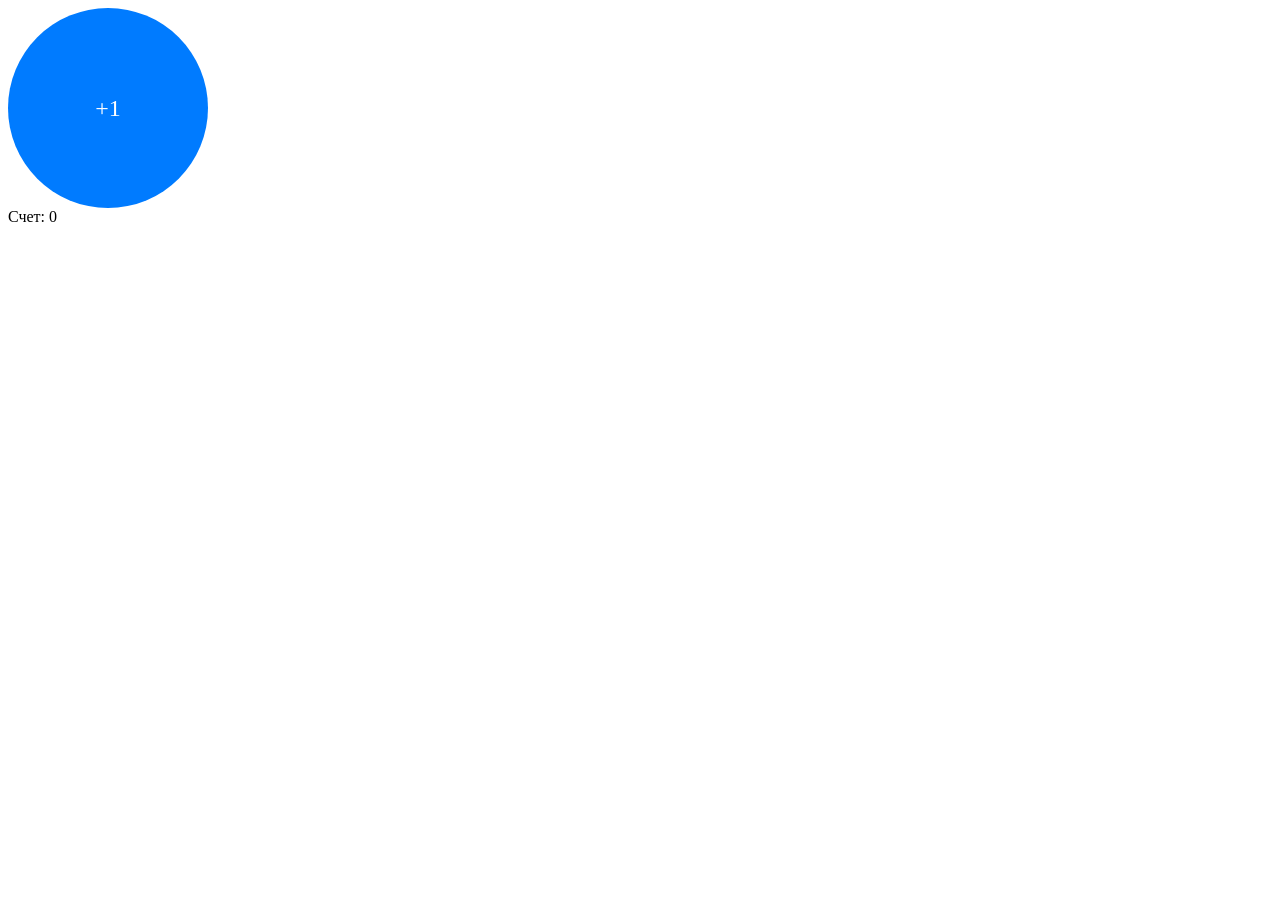
<file: boost.html>
<!DOCTYPE html>
<html lang="ru">
<head>
    <meta charset="UTF-8">
    <meta name="viewport" content="width=device-width, initial-scale=1.0">
    <title>Бустеры</title>
    <style>
        #clickArea {
            display: flex;
            justify-content: center;
            align-items: center;
            width: 200px;
            height: 200px;
            border-radius: 50%;
            background-color: #007bff;
            font-size: 24px;
            color: white;
            cursor: pointer;
            user-select: none;
            transition: 0.3s;
        }
    </style>
</head>
<body>

<div id="clickArea">+1</div>
<div id="score">Счет: 0</div>
<div id="boostButton" style="margin-top: 20px; display: none;">
    <button id="buyBoost">Купить Бустер (500 кликов)</button>
</div>

<script>
    const clickArea = document.getElementById('clickArea');
    const scoreDisplay = document.getElementById('score');
    const boostButton = document.getElementById('boostButton');
    const buyBoost = document.getElementById('buyBoost');
    
    let score = 0;

    clickArea.addEventListener('click', async () => {
        score++;
        scoreDisplay.textContent = Счет: ${score};

        // Отправка данных на сервер
        await fetch('/increment', {
            method: 'POST',
            headers: {
                'Content-Type': 'application/json',
            },
            body: JSON.stringify({ score }),
        });

        // Проверка, можно ли купить бустер
        if (score >= 500) {
            boostButton.style.display = 'block';
        }
    });

    buyBoost.addEventListener('click', async () => {
        if (score >= 500) {
            score -= 500; // Уменьшаем счет на 500
            scoreDisplay.textContent = Счет: ${score};
            
            // Отправка данных на сервер для обновления счета
            await fetch('/buyBoost', {
                method: 'POST',
                headers: {
                    'Content-Type': 'application/json',
                },
                body: JSON.stringify({ score }),
            });

            // Скрыть кнопку после покупки
            boostButton.style.display = 'none';
        } else {
            alert("Недостаточно кликов для покупки бустера!");
        }
    });
</script>

</body>
</html>
</file>
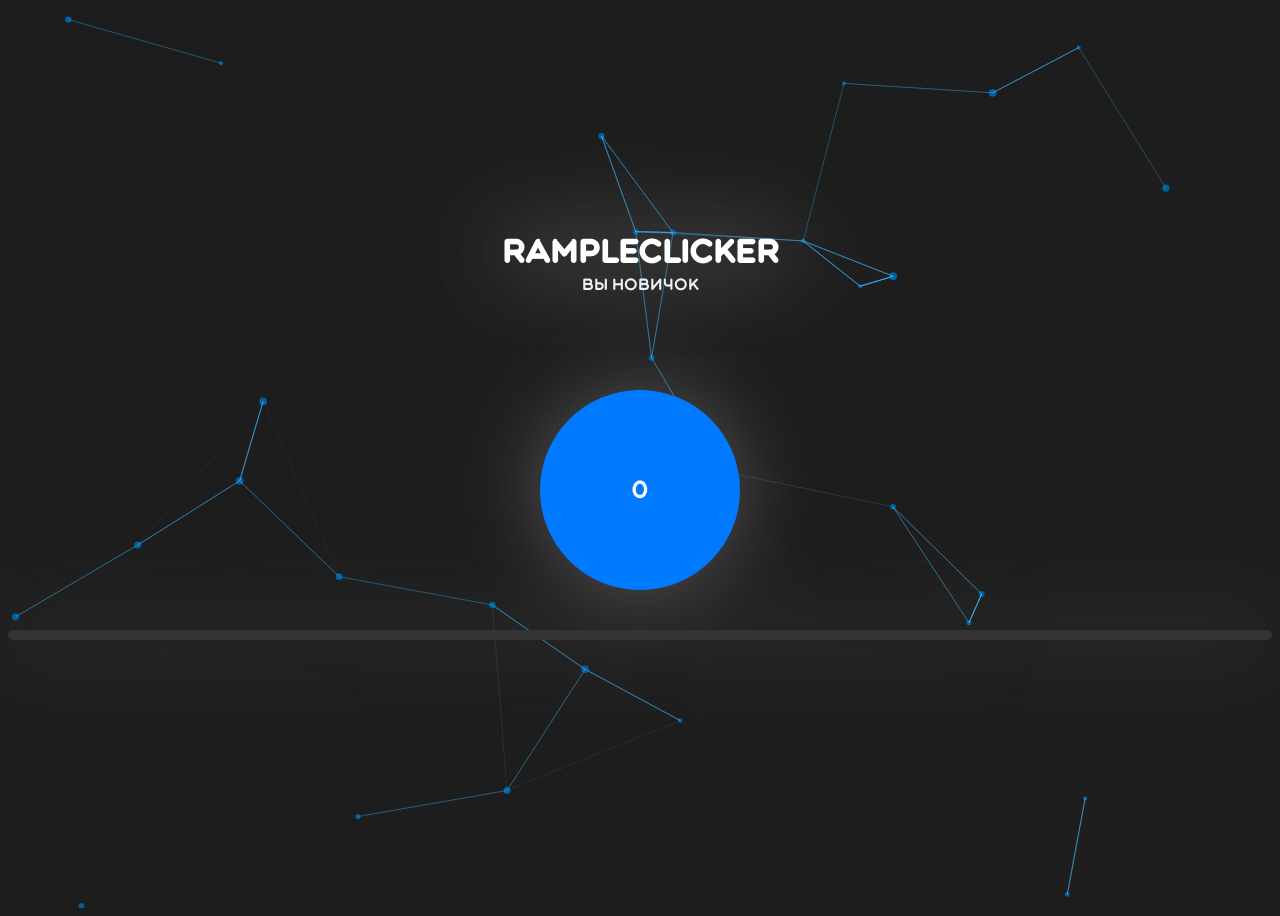
<file: clicker.html>
<!DOCTYPE html>
<html lang="ru">
<head>
    <meta charset="UTF-8">
    <meta name="viewport" content="width=device-width, initial-scale=1.0">
    <title>Кликер</title>

</head>
<body>
    <canvas id="canvas"></canvas>
    <div id="startScreen" class="noselect">
        <input type="text" id="nameInput" placeholder="Введите ваше имя">
        <button id="submitName">Начать</button>
    </div>
    <div id="titleDisplay" class="noselect">Новичок</div>
    <h1 id="nameGame">RampleClicker</h1>
    <audio id="myAudio" preload="auto">
        <source src="https://assets.mixkit.co/active_storage/sfx/1120/1120-preview.mp3" type="audio/mpeg">
    </audio>
    <audio id="myAudio2" preload="auto">
        <source src="https://assets.mixkit.co/active_storage/sfx/2575/2575-preview.mp3" type="audio/mpeg">
    </audio>
    <div id="clickArea" class="noselect">
        0
    </div>
    <div class="progressBar">
        <div class="progressBarFill" id="progressFill"></div>
        <div class="progressBarText" id="progressText">0%</div>
    </div>
    
<style>
#canvas, #text {
	position: absolute;
	display: block;
	top: 0;
	left: 0;
	z-index: -1;
    filter: drop-shadow(0 0 100px #555);
}
#text {
  min-height: 100vh;
  width: 100vw;
  z-index: 1;
  color: #bd2020;
  text-transform: uppercase;
  font-size: 8vmin;
  display: flex;
  align-items: center;
  justify-content: center;
  text-align: center;
  filter: drop-shadow(0 0 40px #555);
}
            .noselect {
  -webkit-touch-callout: none; /* iOS Safari */
    -webkit-user-select: none; /* Safari */
     -khtml-user-select: none; /* Konqueror HTML */
       -moz-user-select: none; /* Old versions of Firefox */
        -ms-user-select: none; /* Internet Explorer/Edge */
            user-select: none; /* Non-prefixed version, currently
                                  supported by Chrome, Edge, Opera and Firefox */
}
        #nameGame{
            filter: drop-shadow(0 0 40px #555);
            position: relative;
            bottom:100px;
            font-family: "MultiRound Pro";
        }
        body {
            animation: fadeIn 0.5s ease-in-out; /* 0.5s - продолжительность анимации */
            filter: drop-shadow(0 0 40px #555);
            display: flex;
            justify-content: center;
            align-items: center;
            height: 100vh;
            background-color: #1e1e1e;
            color: white;
            font-family: Arial, sans-serif;
            flex-direction: column;
            overflow: hidden;
            -webkit-touch-callout: none; /* iOS Safari */
    -webkit-user-select: none; /* Safari */
     -khtml-user-select: none; /* Konqueror HTML */
       -moz-user-select: none; /* Old versions of Firefox */
        -ms-user-select: none; /* Internet Explorer/Edge */
            user-select: none; /* Non-prefixed version, currently
                                  supported by Chrome, Edge, Opera and Firefox */
        }
        #startScreen, #mainScreen {
            display: none;
            justify-content: center;
            align-items: center;
            flex-direction: column;
            width: 100%;
        }
        #titleDisplay{
            position: relative;
            bottom: 20px;
            font-family: "MultiRound Pro";
        }
        #nameInput {
            padding: 15px 30px;
            font-size: 24px;
            border: none;
            border-radius: 5px;
            margin-bottom: 20px;
            background-color: #282828;
            color: white;
        }
        .animation {
    font-size: 2em;
    color: rgb(255, 255, 255);
    pointer-events: none; /* Чтобы не мешало кликам */
    transition: transform 0.5s ease, opacity 0.5s ease;
    position: absolute;
    font-family: "MultiRound Pro";
}

        #clickArea {
            display: flex;
            justify-content: center;
            align-items: center;
            width: 200px;
            height: 200px;
            border-radius: 50%;
            background-color: #007bff;
            position: relative;
            font-size: 24px;
            color: white;
            text-align: center;
            line-height: 200px;
            user-select: none;
            transition: 0.3s;
            cursor: pointer;
            -webkit-tap-highlight-color: transparent; /* Убираем синюю зону в Chrome и Safari */
            font-family: "MultiRound Pro";
            /* Применяем анимацию */
        }
        #clickArea:hover {
            background-color: #278fff;
            box-shadow: 0 0 20px rgb(86, 97, 255);
        }
        #clickArea:active {
          transform: scale(1.1);
        }
        @font-face {
	font-family: 'Multiround Pro'; 
	src: url("/Multiround Pro.otf");
}
@keyframes fadeIn {
    from {
        opacity: 0;
        transform: scale(0.8); /* Начальное состояние: уменьшенный размер */
    }
    to {
        opacity: 1;
        transform: scale(1); /* Конечное состояние: нормальный размер */
    }
}
        .progressBar {
            width: 100%;
            height: 10px;
            background-color: #333;
            border-radius: 5px;
            margin-top: 20px;
            position: relative;
            overflow: hidden;
            position: relative;
            bottom: -20px;
        }
        .progressBarFill {
            height: 100%;
            background-color: #007bff;
            width: 0%;
            border-radius: 5px;
            transition: width 0.5s ease;
        }
</style>

<script>

let count = 0;
const audio = document.getElementById('myAudio');
const clickArea = document.getElementById('clickArea');
const nameInput = document.getElementById('nameInput');
const submitNameButton = document.getElementById('submitName');
const audio2 = document.getElementById('myAudio2');

// Проверка имени в localStorage при загрузке страницы
window.onload = () => {
    const username = localStorage.getItem('userName');
    if (username) {
        loadClicks(username);
        document.getElementById('startScreen').style.display = 'none';
        clickArea.style.display = 'block';
        document.querySelector('.progressBar').style.display = 'block'; 
    }
};

submitNameButton.addEventListener('click', () => {
    const username = nameInput.value.trim();
    if (username) {
        localStorage.setItem('userName', username); // Сохраняем имя пользователя
        loadClicks(username);
        document.getElementById('startScreen').style.display = 'none';
        clickArea.style.display = 'block';
        document.querySelector('.progressBar').style.display = 'block'; 
    } else {
        alert('Пожалуйста, введите ваше имя!');
    }
});

function loadClicks() {
    const username = localStorage.getItem('userName'); // Получаем имя пользователя
    const savedClicks = localStorage.getItem(username); // Загружаем количество кликов по имени
    count = savedClicks ? parseInt(savedClicks) : 0; // Если есть сохраненные клики, загружаем их
    updateDisplay(); // Обновляем отображение
}

function saveClicks(username) {
    localStorage.setItem(username, count); // Сохраняем клики по имени
}

let previousTitle = ''; // Переменная для хранения предыдущего звания

function incrementAndPlaySound() {
    count + 1;
    const username = localStorage.getItem('userName'); // Получаем имя пользователя
    audio.currentTime = 0; 
    audio.play().catch(error => console.error("Ошибка воспроизведения:", error));
    saveClicks(username); // Сохраняем клики
    updateDisplay(); // Обновляем отображение
}

function updateDisplay() {
    clickArea.textContent = count;
    let title = '';
    let nextLevelThreshold;

    // Определение текущего звания и порога для следующего уровня
    if (count < 100) {
        title = 'Вы Новичок';
        nextLevelThreshold = 100;
        
    } else if (count < 500) {
        title = 'Вы Хороший игрок';
        nextLevelThreshold = 500;
    } else if (count < 1000) {
        title = 'Вы Опытный игрок';
        nextLevelThreshold = 1000;
    } else if (count < 1500) {
        title = 'Вы Мастер';
        nextLevelThreshold = 1500;
    } else {
        title = 'Вы Миллиардер';
        nextLevelThreshold = Math.floor(count / 100) * 100 + 100; // Каждые 100 снизу
    }

    // Проверяем, изменилось ли звание
    if (title !== previousTitle) {
        // Если звание изменилось, воспроизводим звук
        audio2.currentTime = 0; 
        audio2.play().catch(error => console.error("Ошибка воспроизведения:", error));
        previousTitle = title; // Обновляем предыдущее звание
    }

    // Вычисляем заполняемость прогресс-бара
    const progressValue = Math.min((count / nextLevelThreshold) * 100, 100); // Процентное соотношение

    // Обновляем прогресс-бар
    document.getElementById('progressFill').style.width = progressValue + '%';
    document.getElementById('progressText').textContent = Math.floor(progressValue) + '%';
    
    // Отображаем звание
    document.getElementById('titleDisplay').textContent = title;
}

// Вызываем loadClicks при загрузке страницы
window.onload = function() {
    loadClicks();
};



// Обработчик клика по области
clickArea.addEventListener('click', (e) => {
    count++; // Увеличиваем количество тапов
    incrementAndPlaySound(); // Вызываем функцию по увеличению и воспроизведению звука
    createAnimation(e.clientX, e.clientY); // Создаем анимацию
});
clickArea.addEventListener('dblclick', function() {
    count++; // Увеличиваем количество тапов
    incrementAndPlaySound(); // Вызываем функцию по увеличению и воспроизведению звука
    createAnimation(e.clientX, e.clientY); // Создаем анимацию
});

function createAnimation(x, y) {
    const plusOne = document.createElement('div');
    plusOne.className = 'animation';
    plusOne.innerText = '+1';
    plusOne.style.position = 'absolute';
    plusOne.style.left = x + 'px';
    plusOne.style.top = y + 'px';
    document.body.appendChild(plusOne);

    setTimeout(() => {
        plusOne.style.transform = 'translateY(-50px)';
        plusOne.style.opacity = '0';
    }, 10);
    setTimeout(() => {
        plusOne.remove();
    }, 500);
}
let resizeReset = function() {
	w = canvasBody.width = window.innerWidth;
	h = canvasBody.height = window.innerHeight;
}

const opts = { 
	particleColor: "rgb(0,95,158)",
	lineColor: "rgb(66,183,255)",
	particleAmount: 30,
	defaultSpeed: 1,
	variantSpeed: 1,
	defaultRadius: 2,
	variantRadius: 2,
	linkRadius: 200,
};

window.addEventListener("resize", function(){
	deBouncer();
});

let deBouncer = function() {
    clearTimeout(tid);
    tid = setTimeout(function() {
        resizeReset();
    }, delay);
};

let checkDistance = function(x1, y1, x2, y2){ 
	return Math.sqrt(Math.pow(x2 - x1, 2) + Math.pow(y2 - y1, 2));
};

let linkPoints = function(point1, hubs){ 
	for (let i = 0; i < hubs.length; i++) {
		let distance = checkDistance(point1.x, point1.y, hubs[i].x, hubs[i].y);
		let opacity = 1 - distance / opts.linkRadius;
		if (opacity > 0) { 
			drawArea.lineWidth = 0.5;
			drawArea.strokeStyle = `rgba(${rgb[0]}, ${rgb[1]}, ${rgb[2]}, ${opacity})`;
			drawArea.beginPath();
			drawArea.moveTo(point1.x, point1.y);
			drawArea.lineTo(hubs[i].x, hubs[i].y);
			drawArea.closePath();
			drawArea.stroke();
		}
	}
}

Particle = function(xPos, yPos){ 
	this.x = Math.random() * w; 
	this.y = Math.random() * h;
	this.speed = opts.defaultSpeed + Math.random() * opts.variantSpeed; 
	this.directionAngle = Math.floor(Math.random() * 360); 
	this.color = opts.particleColor;
	this.radius = opts.defaultRadius + Math.random() * opts. variantRadius; 
	this.vector = {
		x: Math.cos(this.directionAngle) * this.speed,
		y: Math.sin(this.directionAngle) * this.speed
	};
	this.update = function(){ 
		this.border(); 
		this.x += this.vector.x; 
		this.y += this.vector.y; 
	};
	this.border = function(){ 
		if (this.x >= w || this.x <= 0) { 
			this.vector.x *= -1;
		}
		if (this.y >= h || this.y <= 0) {
			this.vector.y *= -1;
		}
		if (this.x > w) this.x = w;
		if (this.y > h) this.y = h;
		if (this.x < 0) this.x = 0;
		if (this.y < 0) this.y = 0;	
	};
	this.draw = function(){ 
		drawArea.beginPath();
		drawArea.arc(this.x, this.y, this.radius, 0, Math.PI*2);
		drawArea.closePath();
		drawArea.fillStyle = this.color;
		drawArea.fill();
	};
};

function setup(){ 
	particles = [];
	resizeReset();
	for (let i = 0; i < opts.particleAmount; i++){
		particles.push( new Particle() );
	}
	window.requestAnimationFrame(loop);
}

function loop(){ 
	window.requestAnimationFrame(loop);
	drawArea.clearRect(0,0,w,h);
	for (let i = 0; i < particles.length; i++){
		particles[i].update();
		particles[i].draw();
	}
	for (let i = 0; i < particles.length; i++){
		linkPoints(particles[i], particles);
	}
}

const canvasBody = document.getElementById("canvas"),
drawArea = canvasBody.getContext("2d");
let delay = 200, tid,
rgb = opts.lineColor.match(/\d+/g);
resizeReset();
setup();
</script>

</body>
</html>
</file>
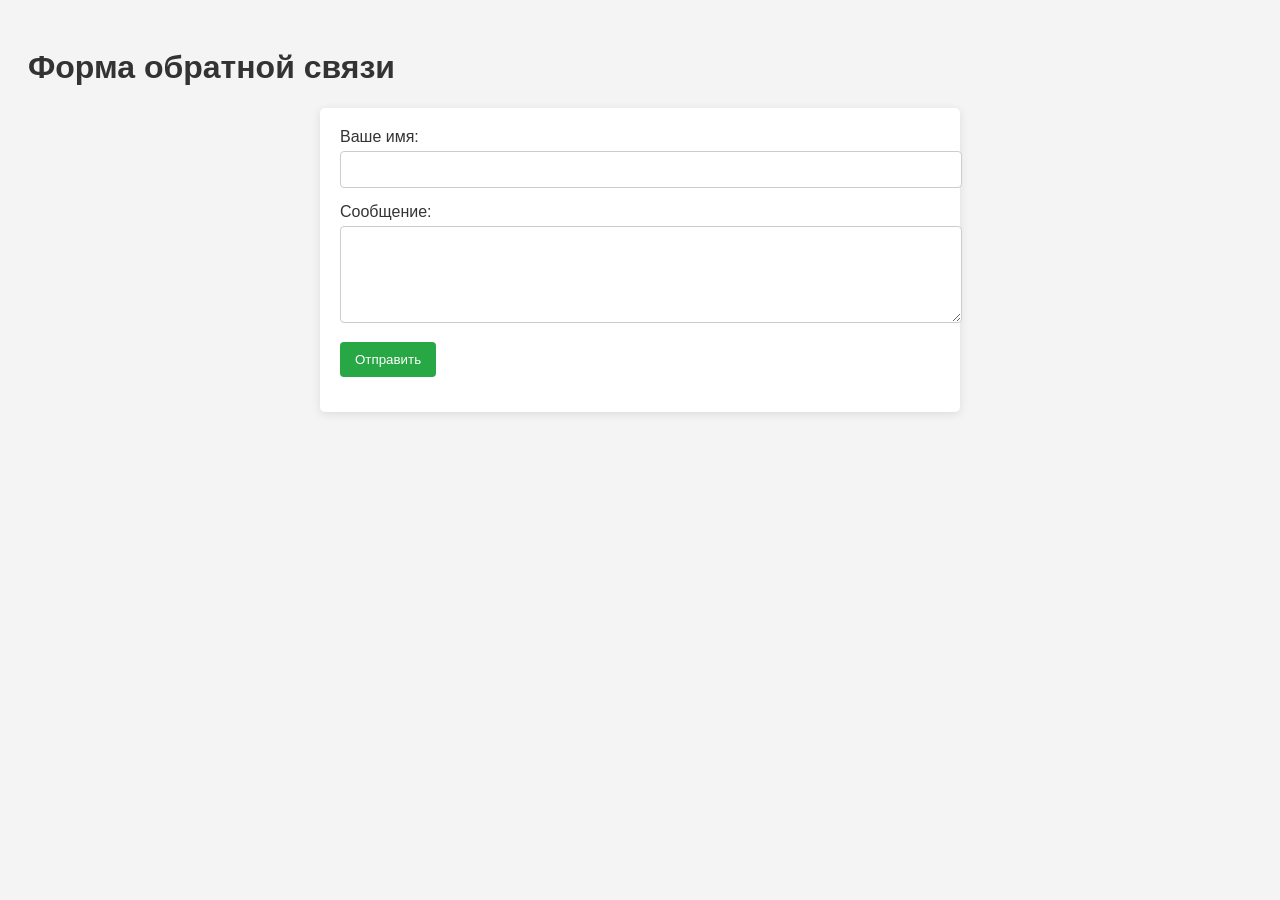
<file: two.html>
<!DOCTYPE html>
<html lang="ru">
<head>
    <meta charset="UTF-8">
    <meta name="viewport" content="width=device-width, initial-scale=1.0">
    <title>Форма обратной связи</title>
    <style>
        body {
            font-family: Arial, sans-serif;
            background-color: #f4f4f4;
            color: #333;
            padding: 20px;
        }

        .feedback-form {
            background: white;
            padding: 20px;
            border-radius: 5px;
            box-shadow: 0 2px 10px rgba(0, 0, 0, 0.1);
            max-width: 600px;
            margin: auto;
        }

        .form-group {
            margin-bottom: 15px;
        }

        label {
            display: block;
            margin-bottom: 5px;
        }

        input[type="text"],
        input[type="email"],
        textarea {
            width: 100%;
            padding: 10px;
            border: 1px solid #ccc;
            border-radius: 4px;
        }

        button {
            background-color: #28a745;
            color: white;
            padding: 10px 15px;
            border: none;
            border-radius: 4px;
            cursor: pointer;
        }

        button:hover {
            background-color: #218838;
        }

        #responseMessage {
            margin-top: 15px;
        }
    </style>
</head>
<body>

    <h1>Форма обратной связи</h1>
    <div class="feedback-form">
        <form id="contactForm" action="https://formspree.io/f/xvgopjry" method="POST">
            <div class="form-group">
                <label for="name">Ваше имя:</label>
                <input type="text" id="name" name="name" required>
            </div>
            <div class="form-group">
                <label for="message">Сообщение:</label>
                <textarea id="message" name="message" rows="5" required></textarea>
            </div>
            <button type="submit">Отправить</button>
        </form>
        <div id="responseMessage"></div>
    </div>

    <script>
        const form = document.getElementById('contactForm');
        const responseMessage = document.getElementById('responseMessage');

        form.addEventListener('submit', function(event) {
            event.preventDefault(); // Предотвращаем стандартное поведение отправки формы

            fetch(form.action, {
                method: 'POST',
                body: new FormData(form),
                headers: {
                    'Accept': 'application/json'
                }
            })
            .then(response => {
                if (response.ok) {
                    responseMessage.innerText = 'Спасибо за ваше сообщение!';
                    form.reset(); // Сбрасываем форму
                } else {
                    responseMessage.innerText = 'Произошла ошибка. Пожалуйста, попробуйте еще раз.';
                }
            })
            .catch(error => {
                responseMessage.innerText = 'Произошла ошибка. Пожалуйста, попробуйте еще раз.';
            });
        });
    </script>

</body>
</html>
</file>
